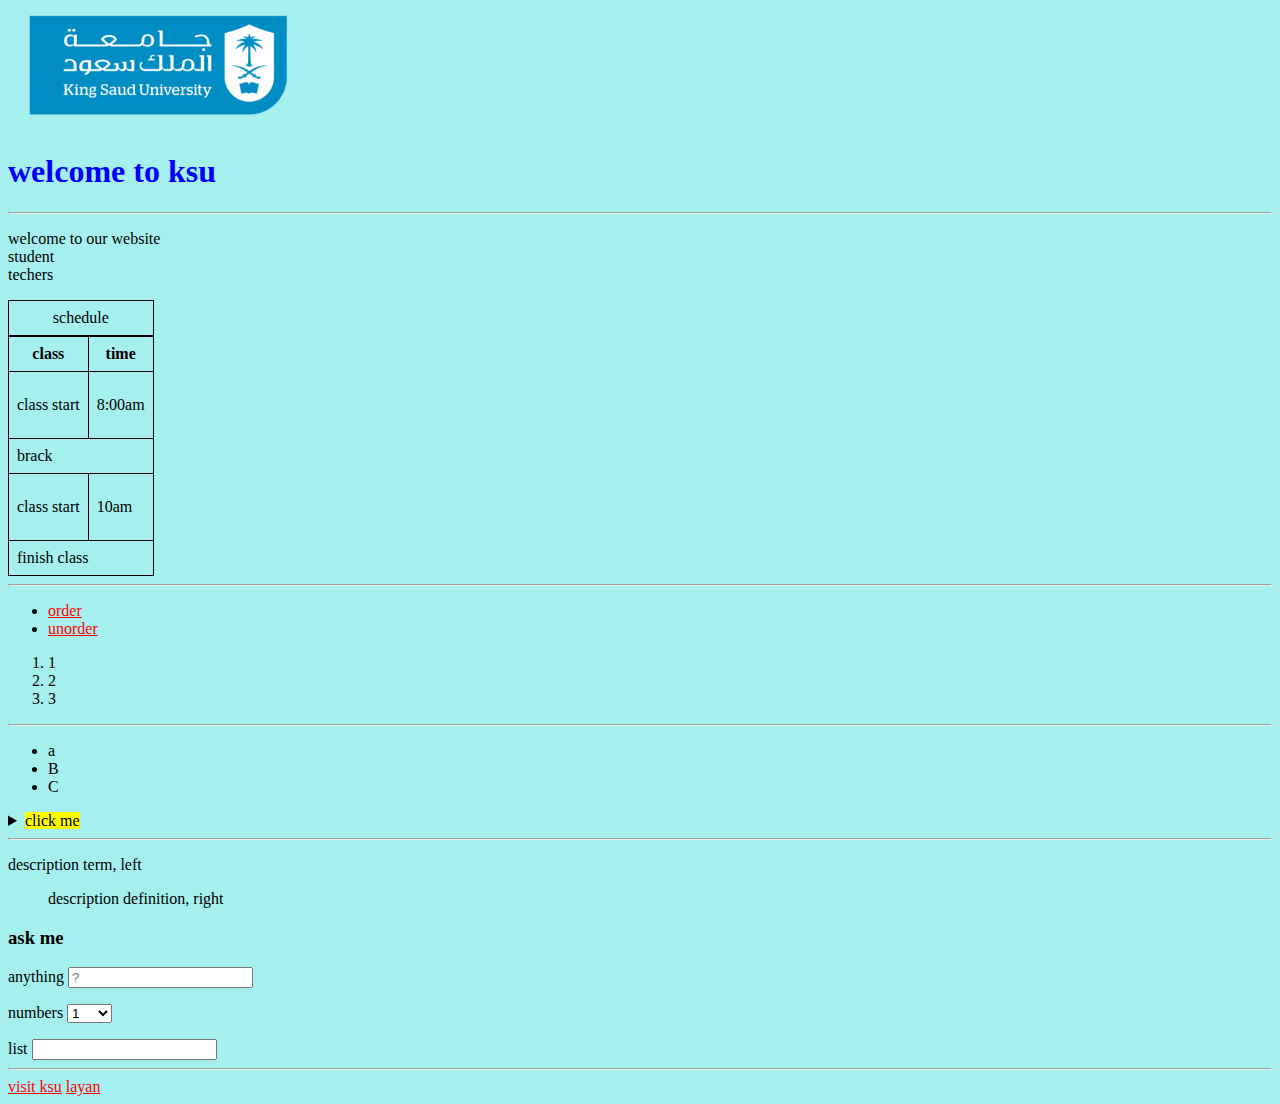
<file: index.html>
<!DOCTYPE html>

<html>
    <head>
        <style>
            h1 {
                font-weight: 900;
                font-family: 'Times New Roman', Times, serif;
            }
            
        </style>
        <meta charset="utf-8">
        <meta http-equiv="X-UA-Compatible" content="IE=edge">
        <title>layan</title>
        <meta name="description" content="">
        <meta name="viewport" content="width=device-width, initial-scale=1">
        <link rel="stylesheet" href="./index.css">

    </head>
    <body>
        <header>
        <img src="img/ksu logo.png" alt="ksu logo" title="king saud uni" width="300px"> 
        <h1 style="color: blue;">welcome to ksu </h1>
        <hr>
        </header>
        <main>
        <p>welcome to our website
            <br>student
            <br> techers
    
        </p>
        <table>
            <caption>schedule</caption>
            <thead>
            <tr>
                <th>class</th>
                <th>time</th>
            </tr>
            </thead>
            <tbody>
                    <tr>
                        <td>
                    <p>class start</p>
                </td>
                        <td>
                            <p>8:00am</p>

                </td>
            </tr>
            <tr>
                <td colspan="2">brack</td>
            </tr>
             <tr>
                <td>
                    <p>class start</p>
                </td>
                        <td>
                            <p>10am</p>

                </td>
            </tr>
            </tbody>
            <tfoot>
            <tr>
                <td colspan="2"> finish class</td>
            </tr>
            </tfoot>
        </table>
        <hr>
        <nav>
            <ul>
                <li><a href="#order">order</a></li>
                <li><a href="#unorder">unorder</a></li>
            </ul>
            
        </nav>
        <section id="order">
        <ol>
<li>1</li>
<li>2</li>
<li>3</li>
        </ol>
        <hr>
        <ul>
        <li>a</li>
        <li>B</li>
        <li>C</li>
        </ul>
</section>

<aside>
    <details>
        <summary><mark>click me</mark></summary>
        <p>end of the list</p>
        
    </details>
</aside>
        </ul>
        <hr>
        <section id="unorder">

        <dl>
            <dt> description term, left</dt>
            <p></p>
            <dd>description definition, right</dd>
        </dl>
        </section>
        <h3>ask me</h3>
        <label for="anything">anything</label>
        <input type="text" name="anything" id="anything" placeholder="?">
        <p></p>
        <label for="section">numbers</label>
        <select name="select" id="section">
            <optgroup label="low">
            <option value="1">1</option>
            <option value="2">2</option>
            </optgroup>
            <optgroup label="hight">
            <option value="3">3</option>
            <option value="4">4</option>
            </optgroup>
        </select>
        <P></P>
        <label for="list2">list</label>
        <input type="text" name="list" id="list2" list="listop">
        <datalist id="listop">
            <option value="A">
            <option value="B">
            <option value="C">
            <option value="D">
            <option value="F">
                
        </datalist>

         
        <hr>
        </main>
        <footer>
        <a href="https://edugate.ksu.edu.sa/ksu/init">visit ksu</a>
        <a href="about.html">layan</a>
       </footer>
        <!-- <script src="" async defer></script> -->
    </body>
</html>
</file>
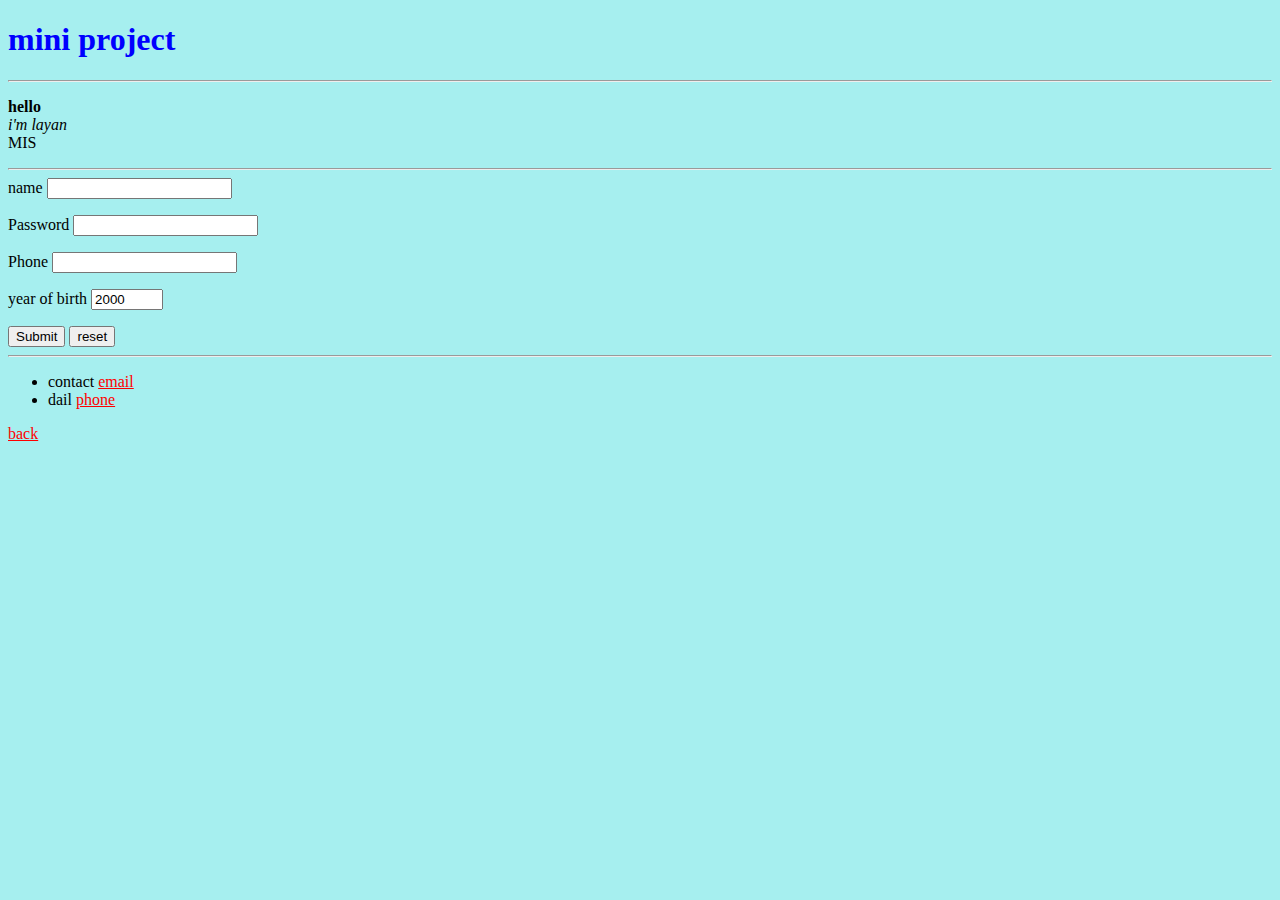
<file: about.html>
<!DOCTYPE html>
<!--[if lt IE 7]>      <html class="no-js lt-ie9 lt-ie8 lt-ie7"> <![endif]-->
<!--[if IE 7]>         <html class="no-js lt-ie9 lt-ie8"> <![endif]-->
<!--[if IE 8]>         <html class="no-js lt-ie9"> <![endif]-->
<!--[if gt IE 8]>      <html class="no-js"> <!--<![endif]-->
<html>
    <head>
        <style>
            h1 {
                font-weight: 900;
                font-family: 'Times New Roman', Times, serif;
            }
        </style>
        <meta charset="utf-8">
        <meta http-equiv="X-UA-Compatible" content="IE=edge">
        <title>layan</title>
        <meta name="description" content="">
        <meta name="viewport" content="width=device-width, initial-scale=1">
        <link rel="stylesheet" href="./index.css">

    </head>
    <body>
        <h1 style="color: blue;">mini project </h1>
        <hr>
        <p><strong>hello</strong>
            <br><em>i'm layan</em>
            <br>MIS
    
        </p>
    <hr>
        <form action="https://httpbin.org/get" method="get">
        <label for="Name">name</label>
        <input type="text" name="Name" id="Name">
        <p></p>
        <label for="password">Password</label>
        <input type="password" name="password" id="password" required>
        <p></p>
        <label for="phone">Phone</label>
        <input type="tel" name="phone" id="phone" required pattern="[0-9]">
        <p></p>
        <label for="YOB">year of birth</label>
        <input type="number" name="YOB" id="YOB" min="1990" max="2007" step="1"
        value="2000">
        <p></p>
        <button type="submit">Submit</button>
        <button type="reset">reset</button>
        </form>
        <hr>
        <ul>
            <li>contact <a href="mailto:1234@email.com">email</a></li>
            <li>dail <a href="tel:123456789">phone</a></li>
        </ul>
        
        <p></p>
        <a href="/">back</a>
        
        <script src="" async defer></script>
    </body>
</html>
</file>
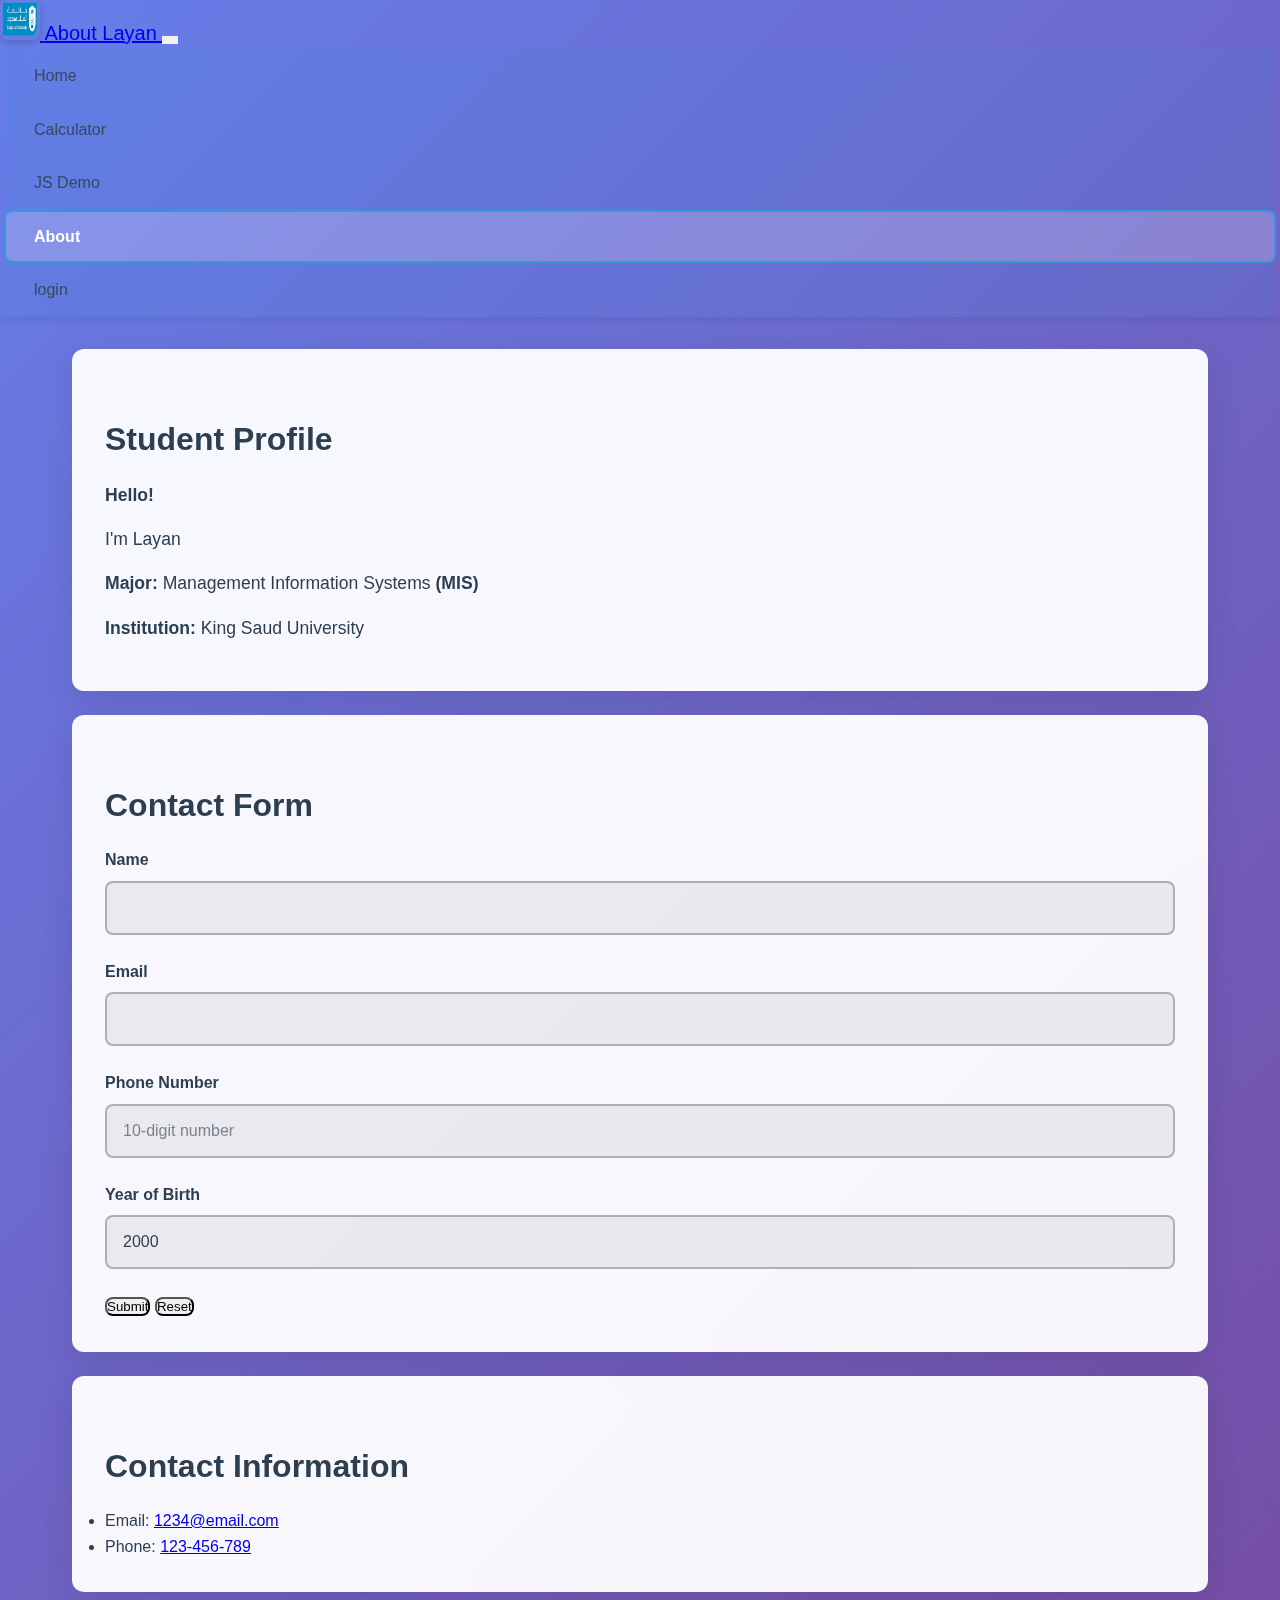
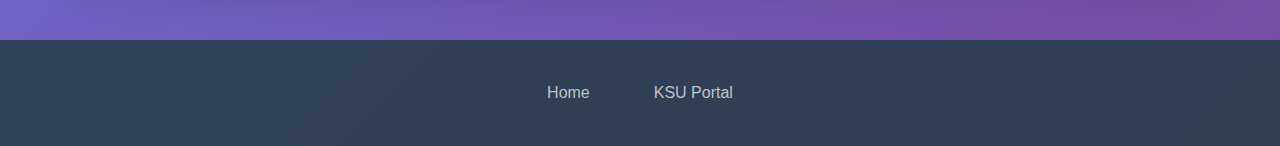
<file: src/about.html>
<!DOCTYPE html>
<html lang="en">
<head>
    <meta charset="utf-8">
    <meta name="viewport" content="width=device-width, initial-scale=1">
    <title>About Layan - KSU Student</title>
    <meta name="description" content="Learn more about Layan, a Management Information Systems student at King Saud University">
    <link rel="stylesheet" href="css/main.css">
    <link href="https://cdn.jsdelivr.net/npm/bootstrap@5.3.8/dist/css/bootstrap.min.css" rel="stylesheet" integrity="sha384-sRIl4kxILFvY47J16cr9ZwB07vP4J8+LH7qKQnuqkuIAvNWLzeN8tE5YBujZqJLB" crossorigin="anonymous">
    <link rel="stylesheet" href="https://cdnjs.cloudflare.com/ajax/libs/font-awesome/6.4.0/css/all.min.css" integrity="sha512-iecdLmaskl7CVkqkXNQ/ZH/XLlvWZOJyj7Yy7tcenmpD1ypASozpmT/E0iPtmFIB46ZmdtAc9eNBvH0H/ZpiBw==" crossorigin="anonymous" referrerpolicy="no-referrer">
</head>
<body>
    <nav class="navbar navbar-expand-lg navbar-dark bg-primary">
        <div class="container">
            <a class="navbar-brand d-flex align-items-center" href="index.html">
                <img src="assets/img/ksu-logo.png" alt="KSU Logo" width="40" height="40" class="me-2">
                <span class="fw-bold" id="headerName">About Layan</span>
            </a>
            
            <button class="navbar-toggler" type="button" data-bs-toggle="collapse" data-bs-target="#navbarNav" aria-controls="navbarNav" aria-expanded="false" aria-label="Toggle navigation">
                <span class="navbar-toggler-icon"></span>
            </button>
            
            <div class="collapse navbar-collapse" id="navbarNav">
                <ul class="navbar-nav ms-auto">
                    <li class="nav-item">
                        <a class="nav-link" href="index.html">
                            <i class="fas fa-home me-1"></i>Home
                        </a>
                    </li>
                    <li class="nav-item">
                        <a class="nav-link" href="calculator.html">
                            <i class="fas fa-calculator me-1"></i>Calculator
                        </a>
                    </li>
                    <li class="nav-item">
                        <a class="nav-link" href="js.html">
                            <i class="fas fa-code me-1"></i>JS Demo
                        </a>
                    </li>
                    <li class="nav-item">
                        <a class="nav-link active" href="about.html">
                            <i class="fas fa-info-circle me-1"></i>About
                        </a>
                    </li>
                      <li class="nav-item">
                       <a id="loginLink" class="nav-link" href="login.html">
                            <i class="fas fa-user me-1"></i>login
                        </a>
                    </li>
                </ul>
            </div>
        </div>
    </nav>

    <main class="main-content">
         <section class="about-section">
            <h2>Student Profile</h2>

            <div class="profile-info">
                <p><strong>Hello!</strong></p>
                <p id="profileName">I'm Layan</p>
                <p><strong>Major:</strong> Management Information Systems <strong>(MIS)</strong></p>
                <p><strong>Institution:</strong> King Saud University</p>
            </div>
           </section>

        <section id="forms2" class="forms-section">
            <h2>Contact Form</h2>
            <form action="https://httpbin.org/get" method="get" class="contact-form">
             
                <div class="form-group">
                    <label for="name">Name</label>
                    <input type="text" id="name" name="name" required>
                </div>

                <div class="form-group">
                    <label for="email">Email</label>
                    <input type="email" id="email" name="email" required>
                </div>

                <div class="form-group">
                    <label for="phone">Phone Number</label>
                    <input type="tel" id="phone" name="phone" required pattern="[0-9]{10}" placeholder="10-digit number">
                </div>

                <div class="form-group">
                    <label for="birth-year">Year of Birth</label>
                    <input type="number" id="birth-year" name="birthYear" min="1990" max="2007" value="2000" required>
                </div>

                <div class="form-actions">
                    <button type="submit" class="btn btn-primary">Submit</button>
                    <button type="reset" class="btn btn-secondary">Reset</button>
                </div>
            </form>
        </section>

        <section class="contact-info-section">
            <h2>Contact Information</h2>
            <ul class="contact-list">
                <li>
                    <span class="contact-label">Email:</span>
                    <a href="mailto:1234@email.com" class="contact-link">1234@email.com</a>
                </li>
                <li>
                    <span class="contact-label">Phone:</span>
                    <a href="tel:123456789" class="contact-link">123-456-789</a>
                </li>
            </ul>
        </section>
    </main>

    <footer class="footer">
        <div class="footer-links">
            <a href="index.html" class="internal-link">Home</a>
            <a href="https://edugate.ksu.edu.sa/ksu/init" class="external-link">KSU Portal</a>
        </div>
    </footer>
    
    <!-- JavaScript Files for Learning Tasks -->
     <script>
  window.addEventListener('DOMContentLoaded', () => {
      const userData = JSON.parse(localStorage.getItem('loggedInUser'));
      if(userData) {
          document.getElementById('profileName').textContent = `I'm ${userData.firstName}`;
      }
  });
</script>
     <script>
  window.addEventListener('DOMContentLoaded', () => {
      const userData = JSON.parse(localStorage.getItem('loggedInUser'));
      if(userData) {
          document.getElementById('headerName').textContent = `About ${userData.firstName}`;
      }
  });
</script>
    <script src="js/navigation.js"></script>
    <script src="js/main.js"></script>
    <script src="js/validation.js"></script>
    <script src="js/api.js"></script>
    <script>
  document.addEventListener("DOMContentLoaded", () => {
    const loginLink = document.getElementById("loginLink");
    const loggedInUser = localStorage.getItem("loggedInUser");

    if (loggedInUser) {
      loginLink.innerHTML = `<i class="fas fa-user me-1"></i> Profile`;
      loginLink.href = "profile.html";
    }
  });
</script>
    <script src="https://cdn.jsdelivr.net/npm/bootstrap@5.3.8/dist/js/bootstrap.bundle.min.js" integrity="sha384-FKyoEForCGlyvwx9Hj09JcYn3nv7wiPVlz7YYwJrWVcXK/BmnVDxM+D2scQbITxI" crossorigin="anonymous"></script>
</body>
</html>
</file>
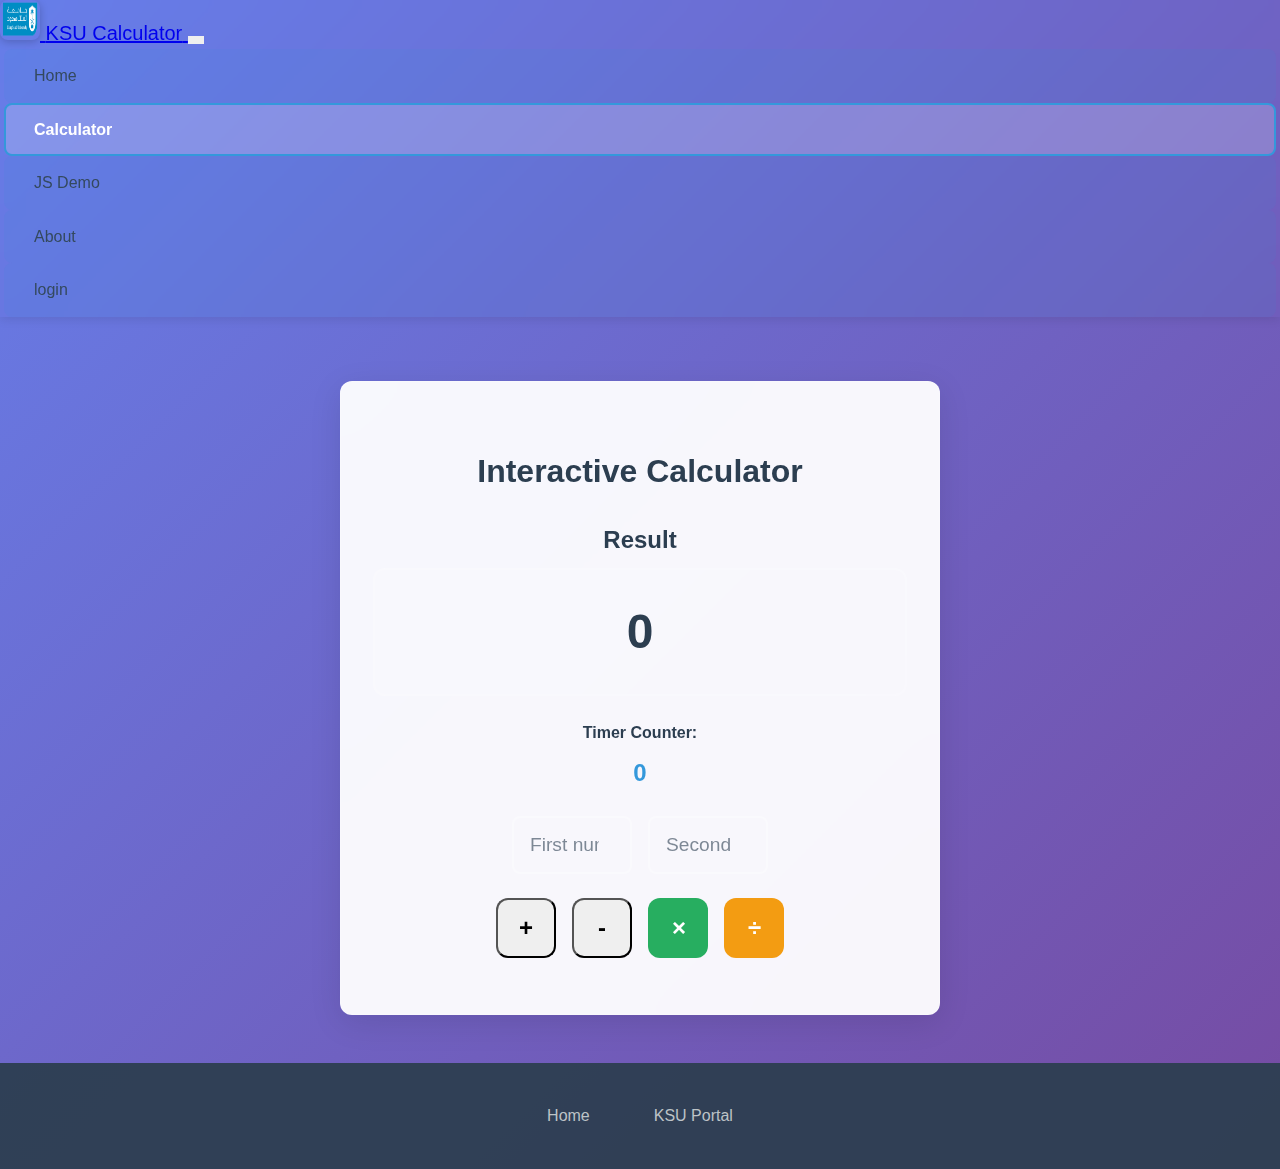
<file: src/calculator.html>
<!DOCTYPE html>
<html lang="en">
  <head>
    <meta charset="utf-8">
    <meta name="viewport" content="width=device-width, initial-scale=1">
    <title>KSU Calculator - Learning Project</title>
    <meta name="description" content="Interactive calculator for learning JavaScript DOM manipulation">
    <link rel="stylesheet" href="css/main.css">
    <link href="https://cdn.jsdelivr.net/npm/bootstrap@5.3.8/dist/css/bootstrap.min.css" rel="stylesheet" integrity="sha384-sRIl4kxILFvY47J16cr9ZwB07vP4J8+LH7qKQnuqkuIAvNWLzeN8tE5YBujZqJLB" crossorigin="anonymous">
    <link rel="stylesheet" href="https://cdnjs.cloudflare.com/ajax/libs/font-awesome/6.4.0/css/all.min.css" integrity="sha512-iecdLmaskl7CVkqkXNQ/ZH/XLlvWZOJyj7Yy7tcenmpD1ypASozpmT/E0iPtmFIB46ZmdtAc9eNBvH0H/ZpiBw==" crossorigin="anonymous" referrerpolicy="no-referrer">
  </head>

  <body>
    <nav class="navbar navbar-expand-lg navbar-dark bg-primary">
        <div class="container">
            <a class="navbar-brand d-flex align-items-center" href="index.html">
                <img src="assets/img/ksu-logo.png" alt="KSU Logo" width="40" height="40" class="me-2">
                <span class="fw-bold">KSU Calculator</span>
            </a>
            
            <button class="navbar-toggler" type="button" data-bs-toggle="collapse" data-bs-target="#navbarNav" aria-controls="navbarNav" aria-expanded="false" aria-label="Toggle navigation">
                <span class="navbar-toggler-icon"></span>
            </button>
            
            <div class="collapse navbar-collapse" id="navbarNav">
                <ul class="navbar-nav ms-auto">
                    <li class="nav-item">
                        <a class="nav-link" href="index.html">
                            <i class="fas fa-home me-1"></i>Home
                        </a>
                    </li>
                    <li class="nav-item">
                        <a class="nav-link active" href="calculator.html">
                            <i class="fas fa-calculator me-1"></i>Calculator
                        </a>
                    </li>
                    <li class="nav-item">
                        <a class="nav-link" href="js.html">
                            <i class="fas fa-code me-1"></i>JS Demo
                        </a>
                    </li>
                    <li class="nav-item">
                        <a class="nav-link" href="about.html">
                            <i class="fas fa-info-circle me-1"></i>About
                        </a>
                    </li>
                      <li class="nav-item">
                        <a id="loginLink" class="nav-link" href="login.html">
                           <i class="fas fa-user me-1"></i>login
                        </a>
                    </li>
                </ul>
            </div>
        </div>
    </nav>

    <main class="main-content">
      <section class="calculator-section">
        <h2 id="geeks">Interactive Calculator</h2>
        
        <div class="calculator-display">
          <h3>Result</h3>
          <div id="counter" class="result-display">0</div>
        </div>

        <div class="timer-display">
          <h4>Timer Counter:</h4>
          <div id="timeCounter" class="timer-value">0</div>
        </div>

        <div class="calculator-inputs">
          <input type="number" id="num1" placeholder="First number" />
          <input type="number" id="num2" placeholder="Second number" />
        </div>

        <div class="calculator-buttons">
          <button id="incrementBtn" class="btn btn-primary">+</button>
          <button id="decrementBtn" class="btn btn-secondary">-</button>
          <button id="multiplyBtn" class="btn btn-success">×</button>
          <button id="divideBtn" class="btn btn-warning">÷</button>
        </div>
      </section>
    </main>
    
    <footer class="footer">
        <div class="footer-links">
            <a href="index.html" class="internal-link">Home</a>
            <a href="https://edugate.ksu.edu.sa/ksu/init" class="external-link">KSU Portal</a>
        </div>
    </footer>
 <script>
  document.addEventListener("DOMContentLoaded", () => {
    const loginLink = document.getElementById("loginLink");
    const loggedInUser = localStorage.getItem("loggedInUser");

    if (loggedInUser) {
      loginLink.innerHTML = `<i class="fas fa-user me-1"></i> Profile`;
      loginLink.href = "profile.html";
    }
  });
</script>

  </body>
  <script src="js/navigation.js"></script>
  <script type="module" src="js/calculator.js"></script>
  <script src="https://cdn.jsdelivr.net/npm/bootstrap@5.3.8/dist/js/bootstrap.bundle.min.js" integrity="sha384-FKyoEForCGlyvwx9Hj09JcYn3nv7wiPVlz7YYwJrWVcXK/BmnVDxM+D2scQbITxI" crossorigin="anonymous"></script>

</html>
</file>
<file: index.css>
h1 {
                font-weight: 900;
                font-family: 'Times New Roman', Times, serif;
            }
            a {
                color: red;
            }
            a:visited {
                color: green;
            }
            a:hover {
                color: black;
            }

            table, tr, th , td, caption {
                border: 1px solid #0c0000;
                font-family: 'Times New Roman', Times, serif;
                border-collapse: collapse;
                padding: 0.5rem;
            }
            body {
                background-color: rgb(166, 239, 239);
            }
</file>
<file: src/css/main.css>
* {
  margin: 0;
  padding: 0;
  box-sizing: border-box;
}

body {
  font-family: "Segoe UI", Tahoma, Geneva, Verdana, sans-serif;
  line-height: 1.6;
  color: #2c3e50;
  background: linear-gradient(135deg, #667eea 0%, #764ba2 100%);
  min-height: 100vh;
}

h1, h2, h3, h4, h5, h6 {
  font-weight: 600;
  margin-bottom: 1rem;
  color: #2c3e50;
}

h1 {
  font-size: 2.5rem;
  font-weight: 700;
}

h2 {
  font-size: 2rem;
  margin-top: 2rem;
}

h3 {
  font-size: 1.5rem;
  margin-top: 1.5rem;
}

p {
  margin-bottom: 1rem;
  font-size: 1.1rem;
}
.form1 {
  margin-bottom: 0.5rem;
}

.header {
  background: linear-gradient(135deg, rgba(255, 255, 255, 0.95) 0%, rgba(255, 255, 255, 0.9) 100%);
  backdrop-filter: blur(20px);
  padding: 1rem 0;
  box-shadow: 0 4px 30px rgba(0, 0, 0, 0.1);
  position: sticky;
  top: 0;
  z-index: 1000;
  border-bottom: 1px solid rgba(255, 255, 255, 0.3);
}

.header-container {
  max-width: 1200px;
  margin: 0 auto;
  padding: 0 2rem;
  display: flex;
  align-items: center;
  justify-content: center;
  justify-content: space-between;
  gap: 2rem;
}

.main-navigation {
  flex-grow: 1;
  display: flex;
  justify-content: center;
}

.nav-list {
  list-style: none;
  display: flex;
  gap: 0.5rem;
  margin: 0;
  padding: 0;
}

.nav-item {
  margin: 0;
}

.nav-link {
  display: flex;
  align-items: center;
  gap: 0.5rem;
  text-decoration: none;
  color: #34495e;
  font-weight: 500;
  padding: 0.75rem 1.25rem;
  border-radius: 50px;
  transition: all 0.3s ease;
  border: 2px solid transparent;
  background: rgba(52, 152, 219, 0.1);
  white-space: nowrap;
}
.nav-link:hover {
  background: #3498db;
  color: white;
  border-color: #3498db;
  transform: translateY(-2px);
  box-shadow: 0 4px 15px rgba(52, 152, 219, 0.3);
}
.nav-link:active {
  transform: translateY(0);
}
.nav-link.active {
  background: #3498db;
  color: white;
  border-color: #3498db;
}

.nav-icon {
  font-size: 1.1rem;
  opacity: 0.8;
}

.calculator-section {
  background: rgba(255, 255, 255, 0.95);
  backdrop-filter: blur(20px);
  border-radius: 12px;
  padding: 2rem;
  margin-bottom: 1.5rem;
  box-shadow: 0 8px 32px rgba(0, 0, 0, 0.1);
  border: 1px solid rgba(255, 255, 255, 0.2);
  text-align: center;
  max-width: 600px;
  margin: 2rem auto;
}
.profile-section {
  background: rgba(255, 255, 255, 0.95);
  backdrop-filter: blur(20px);
  border-radius: 12px;
  padding: 2rem;
  margin-bottom: 1.5rem;
  box-shadow: 0 8px 32px rgba(0, 0, 0, 0.1);
  border: 1px solid rgba(255, 255, 255, 0.2);
  text-align: center;
  max-width: 600px;
  margin: 2rem auto;
}

.js-demo-section {
  background: rgba(255, 255, 255, 0.95);
  backdrop-filter: blur(20px);
  border-radius: 12px;
  padding: 2rem;
  margin-bottom: 1.5rem;
  box-shadow: 0 8px 32px rgba(0, 0, 0, 0.1);
  border: 1px solid rgba(255, 255, 255, 0.2);
  text-align: center;
  max-width: 600px;
  margin: 2rem auto;
}

.demo-display {
  margin: 1.5rem 0;
}
.demo-display h3 {
  color: #2c3e50;
  margin-bottom: 0.5rem;
}

.demo-inputs {
  display: flex;
  gap: 1rem;
  justify-content: center;
  margin: 1.5rem 0;
}
.demo-inputs input {
  width: 120px;
  padding: 1rem;
  border: 2px solid rgba(255, 255, 255, 0.3);
  border-radius: 8px;
  background: rgba(255, 255, 255, 0.1);
  color: #2c3e50;
  font-size: 1.2rem;
  text-align: center;
}
.demo-inputs input:focus {
  outline: none;
  border-color: #3498db;
  background: rgba(255, 255, 255, 0.2);
}
.demo-inputs input::placeholder {
  color: rgba(44, 62, 80, 0.6);
}

.demo-buttons {
  display: flex;
  gap: 1rem;
  justify-content: center;
  margin: 1.5rem 0;
}
.demo-buttons .btn {
  width: 60px;
  height: 60px;
  font-size: 1.5rem;
  font-weight: bold;
  border-radius: 12px;
  transition: all 0.3s ease;
}
.demo-buttons .btn:hover {
  transform: translateY(-3px);
  box-shadow: 0 6px 20px rgba(0, 0, 0, 0.2);
}
.demo-buttons .btn:active {
  transform: translateY(-1px);
}

.calculator-display {
  margin: 1.5rem 0;
}
.calculator-display h3 {
  color: #2c3e50;
  margin-bottom: 0.5rem;
}

.result-display {
  font-size: 3rem;
  font-weight: bold;
  padding: 1.5rem;
  background: rgba(255, 255, 255, 0.1);
  border-radius: 12px;
  border: 2px solid rgba(255, 255, 255, 0.2);
  min-height: 80px;
  display: flex;
  align-items: center;
  justify-content: center;
  transition: all 0.3s ease;
}

.timer-display {
  margin: 1.5rem 0;
}
.timer-display h4 {
  color: #2c3e50;
  margin-bottom: 0.5rem;
}

.timer-value {
  font-size: 1.5rem;
  font-weight: bold;
  color: #3498db;
}

.calculator-inputs {
  display: flex;
  gap: 1rem;
  justify-content: center;
  margin: 1.5rem 0;
}
.calculator-inputs input {
  width: 120px;
  padding: 1rem;
  border: 2px solid rgba(255, 255, 255, 0.3);
  border-radius: 8px;
  background: rgba(255, 255, 255, 0.1);
  color: #2c3e50;
  font-size: 1.2rem;
  text-align: center;
}
.calculator-inputs input:focus {
  outline: none;
  border-color: #3498db;
  background: rgba(255, 255, 255, 0.2);
}
.calculator-inputs input::placeholder {
  color: rgba(44, 62, 80, 0.6);
}

.calculator-buttons {
  display: flex;
  gap: 1rem;
  justify-content: center;
  margin: 1.5rem 0;
}
.calculator-buttons .btn {
  width: 60px;
  height: 60px;
  font-size: 1.5rem;
  font-weight: bold;
  border-radius: 12px;
  transition: all 0.3s ease;
}
.calculator-buttons .btn:hover {
  transform: translateY(-3px);
  box-shadow: 0 6px 20px rgba(0, 0, 0, 0.2);
}
.calculator-buttons .btn:active {
  transform: translateY(-1px);
}

.btn-success {
  background-color: #27ae60;
  color: white;
  padding: 0.5rem 1.5rem;
  border: none;
  border-radius: 50px;
  cursor: pointer;
  transition: all 0.3s ease;
}
.btn-success:hover {
  background-color: rgb(29.661971831, 132.338028169, 73.014084507);
  transform: translateY(-2px);
  box-shadow: 0 4px 15px rgba(39, 174, 96, 0.4);
}

.btn-warning {
  background-color: #f39c12;
  color: white;
  padding: 0.5rem 1.5rem;
  border: none;
  border-radius: 50px;
  cursor: pointer;
  transition: all 0.3s ease;
}
.btn-warning:hover {
  background-color: rgb(199.8795180723, 126.5060240964, 10.1204819277);
  transform: translateY(-2px);
  box-shadow: 0 4px 15px rgba(243, 156, 18, 0.4);
}

.gallery-section {
  background: rgba(255, 255, 255, 0.95);
  backdrop-filter: blur(20px);
  border-radius: 12px;
  padding: 2rem;
  margin-bottom: 1.5rem;
  box-shadow: 0 8px 32px rgba(0, 0, 0, 0.1);
  border: 1px solid rgba(255, 255, 255, 0.2);
  text-align: center;
}

.gallery {
  display: grid;
  grid-template-columns: repeat(auto-fit, minmax(200px, 1fr));
  gap: 1.5rem;
  margin-top: 1.5rem;
}

.gallery-item {
  border-radius: 12px;
  overflow: hidden;
  box-shadow: 0 4px 15px rgba(0, 0, 0, 0.1);
  transition: transform 0.3s ease, box-shadow 0.3s ease;
}
.gallery-item:hover {
  transform: translateY(-5px);
  box-shadow: 0 8px 25px rgba(0, 0, 0, 0.2);
}

.gallery-image {
  width: 100%;
  height: 200px;
  object-fit: cover;
  display: block;
}

.form-container {
  max-width: 600px;
  margin: 0 auto;
}

.form-group {
  margin-bottom: 1.5rem;
}
.form-group label {
  display: block;
  margin-bottom: 0.5rem;
  font-weight: 600;
  color: #2c3e50;
}
.form-group input, .form-group select {
  width: 100%;
  padding: 1rem;
  border: 2px solid rgba(44, 44, 44, 0.3);
  border-radius: 8px;
  background: rgba(112, 104, 104, 0.1);
  color: #2c3e50;
  font-size: 1rem;
  transition: border-color 0.3s ease, background 0.3s ease;
}
.form-group input:focus, .form-group select:focus {
  outline: none;
  border-color: #3498db;
  background: rgba(255, 255, 255, 0.2);
}
.form-group input::placeholder, .form-group select::placeholder {
  color: rgba(44, 62, 80, 0.6);
}
#forms {
  margin-top: 1.5rem;
  margin-left: 2rem;
  margin-right: 2rem;


}

.main-content {
  max-width: 1200px;
  margin: 2rem auto;
  padding: 0 2rem;
}
.schedule-section, .lists-section, .forms-section, .gallery-section,.weather {
  background: rgba(255, 255, 255, 0.95);
  backdrop-filter: blur(20px);
  border-radius: 12px;
  padding: 2rem;
  margin-bottom: 1.5rem;
  box-shadow: 0 8px 32px rgba(0, 0, 0, 0.1);
  border: 1px solid rgba(255, 255, 255, 0.2);
}
.welcome-section {
  background: rgba(255, 255, 255, 0.95);
  backdrop-filter: blur(20px);
  border-radius: 12px;
  padding: 2rem;
  margin-bottom: 1.5rem;
  box-shadow: 0 8px 32px rgba(0, 0, 0, 0.1);
  border: 1px solid rgba(255, 255, 255, 0.2);
  text-align: center;
}
.about-section {
  background: rgba(255, 255, 255, 0.95);
  backdrop-filter: blur(20px);
  border-radius: 12px;
  padding: 2rem;
  margin-bottom: 1.5rem;
  box-shadow: 0 8px 32px rgba(0, 0, 0, 0.1);
  border: 1px solid rgba(255, 255, 255, 0.2);
  text-align: start;
}

.schedule-table {
  width: 100%;
  border-collapse: collapse;
  margin: 1rem 0;
  background: white;
  border-radius: 10px;
  overflow: hidden;
  box-shadow: 0 4px 15px rgba(0, 0, 0, 0.1);
}

.schedule-table caption {
  background: #3498db;
  color: white;
  padding: 1rem;
  font-weight: 600;
  font-size: 1.2rem;
}

.schedule-table th {
  background: #ecf0f1;
  color: #2c3e50;
  font-weight: 600;
  padding: 1rem;
  text-align: left;
  border-bottom: 2px solid #bdc3c7;
}

.schedule-table td {
  padding: 1rem;
  border-bottom: 1px solid #ecf0f1;
  transition: background-color 0.3s ease;
}

.schedule-table tr:hover td {
  background-color: #f8f9fa;
}

.ordered-list, .unordered-list, .description-list {
  margin: 1.5rem 0;
}

.ordered-list ol, .unordered-list ul {
  margin-left: 2rem;
  margin-bottom: 1rem;
}

.ordered-list li, .unordered-list li {
  margin-bottom: 0.5rem;
  font-size: 1.1rem;
}

.description-list dl {
  margin: 1rem 0;
}

.description-list dt {
  font-weight: 600;
  color: #2c3e50;
  margin-bottom: 0.5rem;
}

.description-list dd {
  margin-left: 2rem;
  margin-bottom: 1rem;
  color: #555;
}

.sidebar {
  background: rgba(255, 255, 255, 0.95);
  backdrop-filter: blur(20px);
  border-radius: 12px;
  padding: 2rem;
  margin-bottom: 1.5rem;
  box-shadow: 0 8px 32px rgba(0, 0, 0, 0.1);
  border: 1px solid rgba(255, 255, 255, 0.2);
}
.contact-info-section {
  background: rgba(255, 255, 255, 0.95);
  backdrop-filter: blur(20px);
  border-radius: 12px;
  padding: 2rem;
  margin-bottom: 1.5rem;
  box-shadow: 0 8px 32px rgba(0, 0, 0, 0.1);
  border: 1px solid rgba(255, 255, 255, 0.2);
}

.collapsible summary {
  cursor: pointer;
  padding: 1rem;
  background: #f8f9fa;
  border-radius: 8px;
  font-weight: 600;
  color: #2c3e50;
  transition: background-color 0.3s ease;
}
.collapsible summary:hover {
  background: #e9ecef;
}

.collapsible p {
  margin-top: 1rem;
  padding: 1rem;
  background: white;
  border-radius: 8px;
  border-left: 4px solid #3498db;
}

.footer {
  background: rgba(44, 62, 80, 0.95);
  color: white;
  padding: 2rem 0;
  margin-top: 3rem;
}

.footer-links {
  max-width: 1200px;
  margin: 0 auto;
  padding: 0 2rem;
  display: flex;
  justify-content: center;
  gap: 2rem;
  flex-wrap: wrap;
}

.footer a {
  color: #bdc3c7;
  text-decoration: none;
  padding: 0.5rem 1rem;
  border-radius: 25px;
  transition: all 0.3s ease;
}
.footer a:hover {
  color: white;
  background: rgba(255, 255, 255, 0.1);
}

.navbar {
  box-shadow: 0 2px 10px rgba(0, 0, 0, 0.1);
  backdrop-filter: blur(10px);
}

.navbar-brand {
  font-size: 1.25rem;
}
.navbar-brand img {
  border-radius: 8px;
  box-shadow: 0 2px 8px rgba(0, 0, 0, 0.2);
}

.navbar-nav .nav-link {
  font-weight: 500;
  transition: all 0.3s ease;
  border-radius: 8px;
  margin: 0 0.25rem;
}
.navbar-nav .nav-link:hover {
  background-color: rgba(255, 255, 255, 0.1);
  transform: translateY(-1px);
}
.navbar-nav .nav-link.active {
  background-color: rgba(255, 255, 255, 0.2);
  font-weight: 600;
}

.navbar-toggler {
  border: none;
  padding: 0.25rem 0.5rem;
}
.navbar-toggler:focus {
  box-shadow: none;
}

.main-content {
  margin-top: 0;
  padding-top: 2rem;
}

.btn {
  border-radius: 8px;
  font-weight: 500;
  transition: all 0.3s ease;
}
.btn:hover {
  transform: translateY(-1px);
}

.form-control, .form-select {
  border-radius: 8px;
  border: 2px solid rgba(255, 255, 255, 0.3);
  background: rgba(255, 255, 255, 0.1);
  color: #2c3e50;
}
.form-control:focus, .form-select:focus {
  border-color: #3498db;
  box-shadow: 0 0 0 0.2rem rgba(52, 152, 219, 0.25);
  background: rgba(255, 255, 255, 0.2);
}
#weather {
  margin-top: 30px;
  padding: 20px;
  border-radius: 12px;
  background: white;
  box-shadow: 0 0 10px rgba(0,0,0,0.1);
  display: inline-block;
}
.login {
  margin-top: 2rem;
}
.profile-info {
  
}

/*# sourceMappingURL=main.css.map */
</file>
